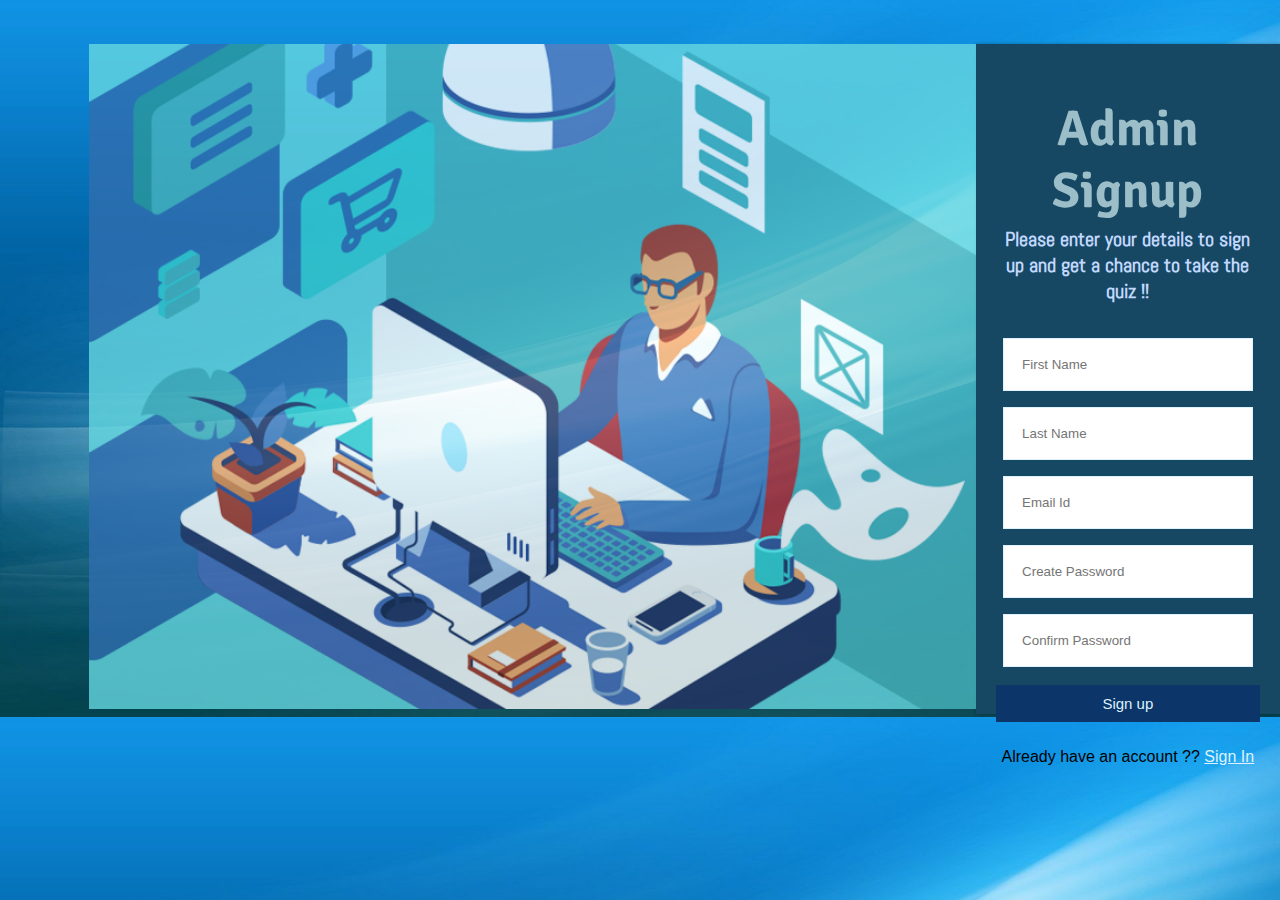
<file: login-signup/adminsignup (1).html>
<!DOCTYPE html>
<html lang="en">
<head>
    <meta charset="UTF-8">
    <meta name="viewport" content="width=device-width, initial-scale=1.0">
    <title>Signup Student</title>
    <link rel="stylesheet" href="adminsignup (1).css" />
    <link rel="preconnect" href="https://fonts.googleapis.com">
    <link rel="preconnect" href="https://fonts.gstatic.com" crossorigin>
    <link href="https://fonts.googleapis.com/css2?family=Signika+Negative:wght@300&display=swap" rel="stylesheet">
    <link rel="preconnect" href="https://fonts.googleapis.com">
    <link rel="preconnect" href="https://fonts.gstatic.com" crossorigin>
    <link href="https://fonts.googleapis.com/css2?family=Abel&display=swap" rel="stylesheet">
</head>
<body>
    <div class="combine2">
    <div class="page2">
        <img src="adminsignup.png" alt="backgroundPage">

    </div>
    
    <div class="studentsignup">
        <h1>Admin Signup</h1>
        
        
        <h4>Please enter your details to sign up and get a chance to take the quiz !!</h4>
        <form>
            <input type="name" class="input-box" placeholder="First Name">
            <input type="name" class="input-box" placeholder="Last Name">
            <input type="email" class="input-box" placeholder="Email Id">
            <input type="password" class="input-box" placeholder="Create Password">
            <input type="password" class="input-box" placeholder="Confirm Password">
            <button type="button" class="signup-btn">Sign up</button>
            <p> Already have an account  ?? <a href="adminlogin.html" class="signin"> Sign In </a></p>

        </form>

    </div>
    </div>
</body>
</html>
</file>
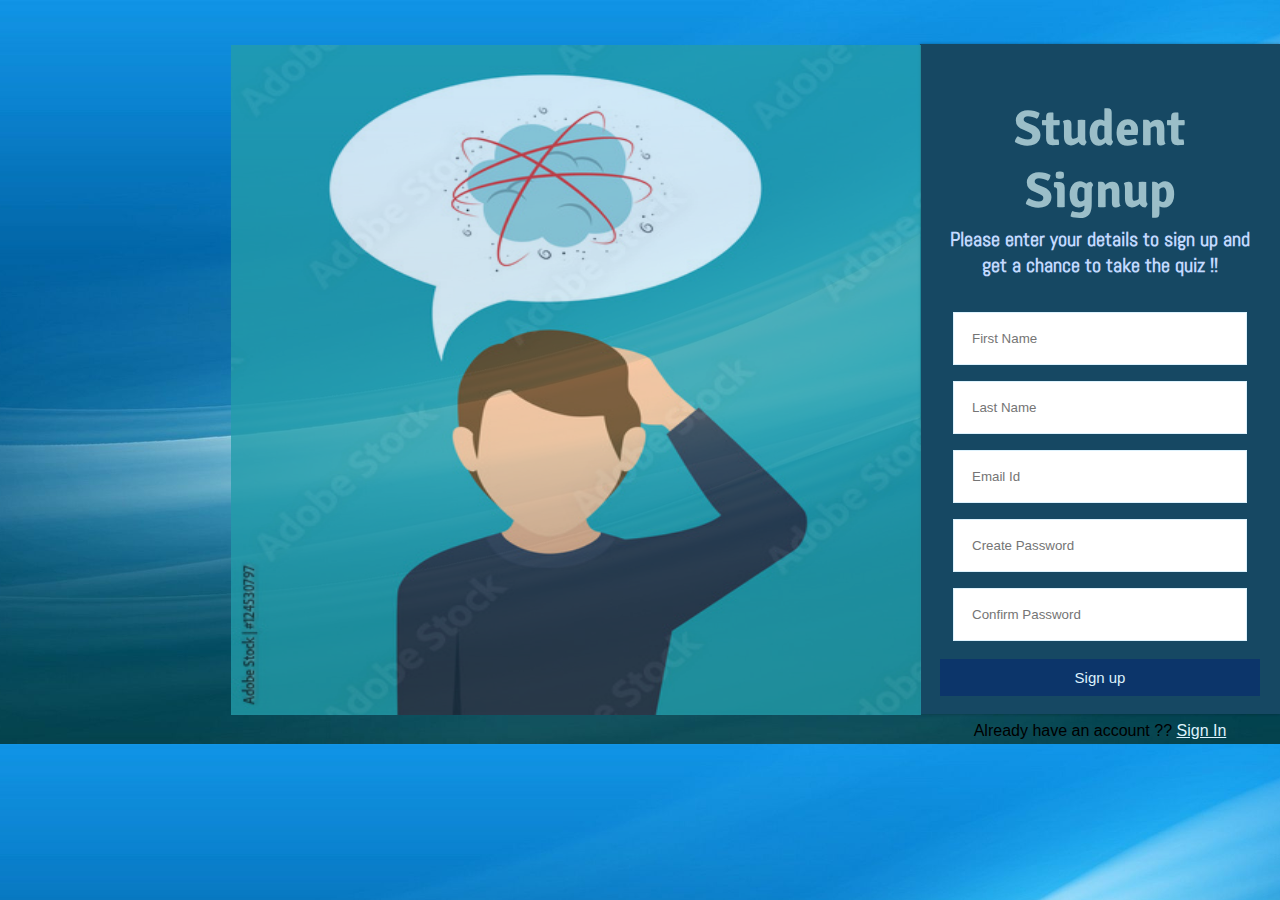
<file: login-signup/studentsignup (1).html>
<!DOCTYPE html>
<html lang="en">
<head>
    <meta charset="UTF-8">
    <meta name="viewport" content="width=device-width, initial-scale=1.0">
    <title>Signup Student</title>
    <link rel="stylesheet" href="studentsignup (1).css" />
    <link rel="preconnect" href="https://fonts.googleapis.com">
    <link rel="preconnect" href="https://fonts.gstatic.com" crossorigin>
    <link href="https://fonts.googleapis.com/css2?family=Signika+Negative:wght@300&display=swap" rel="stylesheet">
    <link rel="preconnect" href="https://fonts.googleapis.com">
    <link rel="preconnect" href="https://fonts.gstatic.com" crossorigin>
    <link href="https://fonts.googleapis.com/css2?family=Abel&display=swap" rel="stylesheet">
</head>
<body>
    <div class="combine">
  
    <div class="page">
        <img src="quizigm1.jpg">
    </div>
    <div class="studentsignup">
        <h1>Student Signup</h1>
        
        
        <h4>Please enter your details to sign up and get a chance to take the quiz !!</h4>
        <form>
            <input type="name" class="input-box" placeholder="First Name">
            <input type="name" class="input-box" placeholder="Last Name">
            <input type="email" class="input-box" placeholder="Email Id">
            <input type="password" class="input-box" placeholder="Create Password">
            <input type="password" class="input-box" placeholder="Confirm Password">
            <button type="button" class="signup-btn">Sign up</button>
            <p> Already have an account  ?? <a href="adminlogin.html" class="signin"> Sign In </a></p>

        </form>

    </div>
    </div>
    
</body>
</html>
</file>
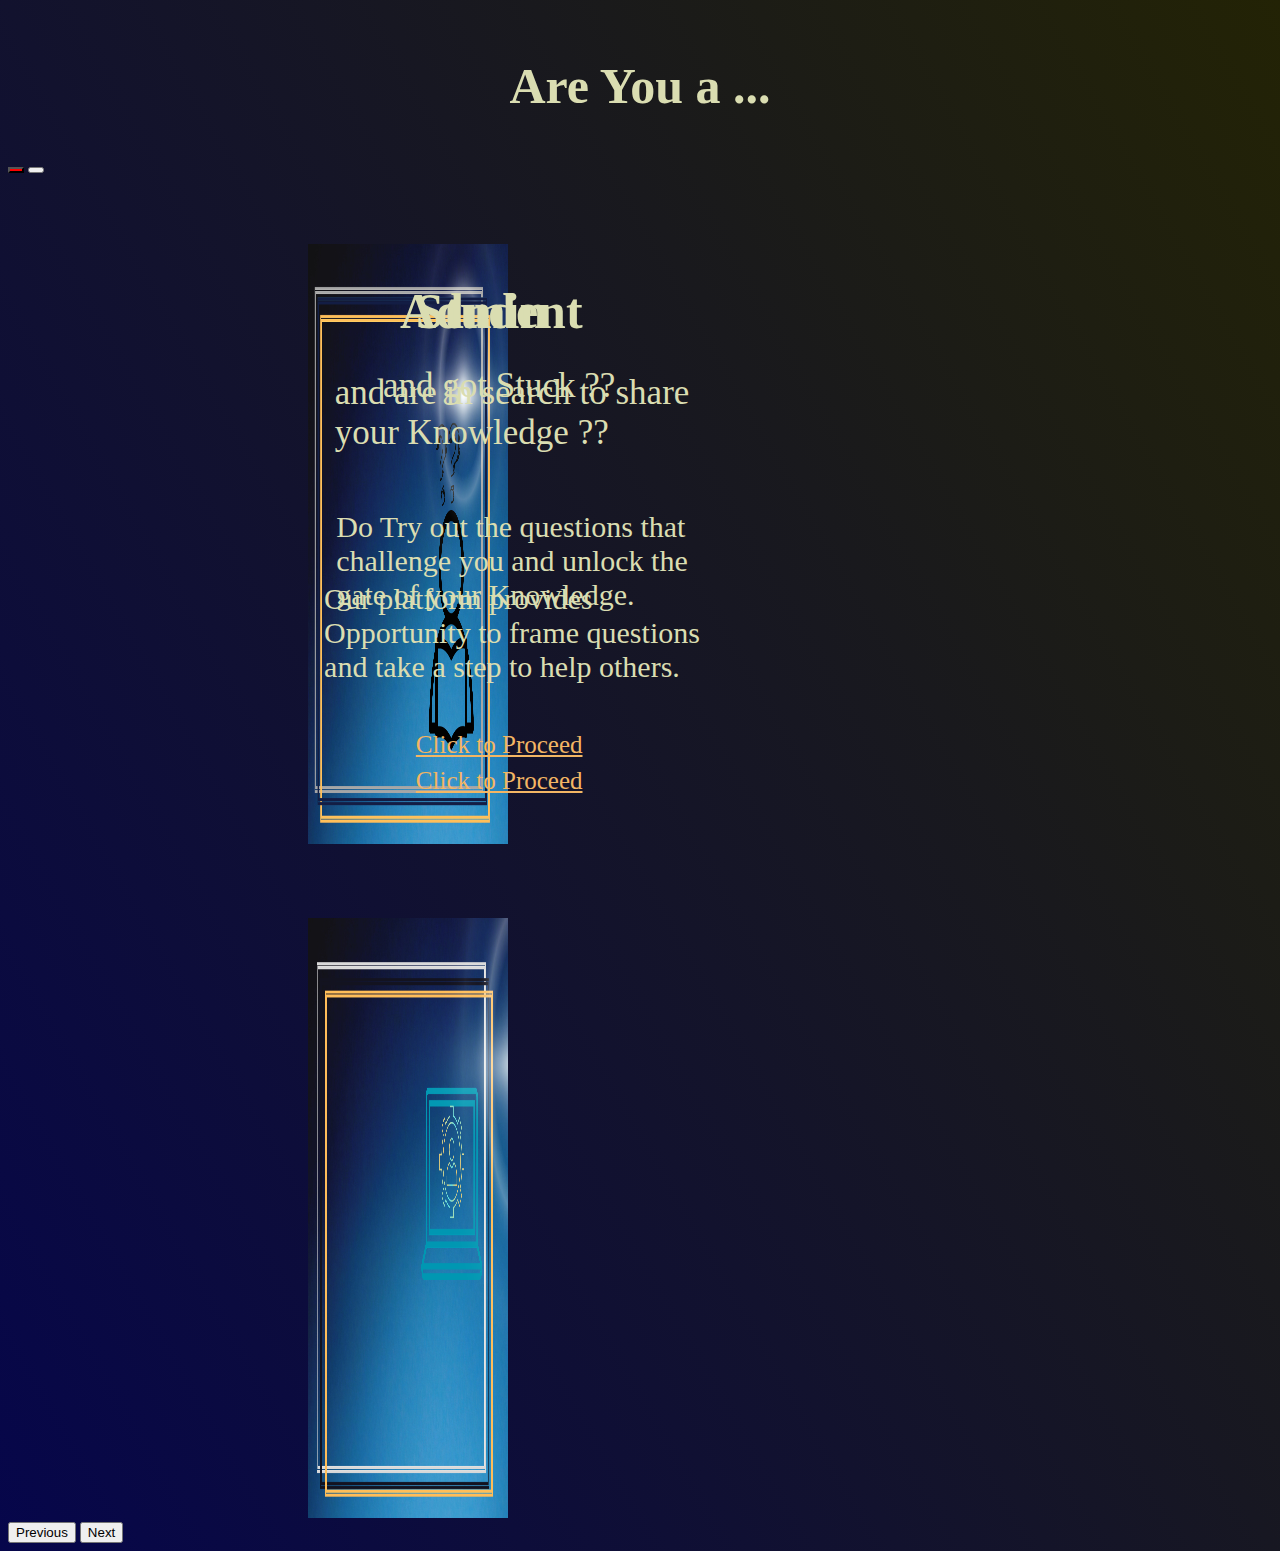
<file: slider-page/slider.html>
<!doctype html>
<html lang="en">
  <head>
    <!-- Required meta tags -->
    <meta charset="utf-8">
    <meta name="viewport" content="width=device-width, initial-scale=1">

    <!-- Bootstrap CSS -->
    <link href="https://cdn.jsdelivr.net/npm/bootstrap@5.0.2/dist/css/bootstrap.min.css" rel="stylesheet" integrity="sha384-EVSTQN3/azprG1Anm3QDgpJLIm9Nao0Yz1ztcQTwFspd3yD65VohhpuuCOmLASjC" crossorigin="anonymous">

    <title>slider</title>
    <style>
      h3 {
        color: white; 
        position: absolute; 
        top: 34%; 
        left: 39%; 
        transform: translate(-50%, -50%); 
        z-index: 100; 
        font-size: 50px;
        transition: 12s;
        
      }

      .para{
        font-size: 35px;
      }
      
      p{
        color: white; 
        position: absolute; 
        top: 45%; 
        left: 39%; 
        transform: translate(-50%, -50%); 
        z-index: 100; 
        font-weight: 450;
        font-size: 45px;
      }
      .blink {
        animation: blink 4s 2s infinite;
        }
     
      @keyframes blink {
        0% {
          opacity: 1;
        }
        50% {
          opacity: 0;
        }
        100% {
          opacity: 1;
        }
      }
    </style>

      
  </head>
  <body style="background-image:linear-gradient(60deg, rgb(6,6,75),rgb(35, 35, 5) ) ">
    <h2 style="color: white;text-align: center;padding-top:15px;font-size: 50px;font-weight: 600;top: 20px;color:#DADDB1;">Are You a ... </h2>
    <div id="carouselExampleIndicators" class="carousel slide carousel-fade" data-bs-ride="carousel">
        <div class="carousel-indicators">
          <button type="button" data-bs-target="#carouselExampleIndicators" data-bs-slide-to="0" class="active" aria-current="true" aria-label="Slide 1" style="background-color: red;"></button>
          <button type="button" data-bs-target="#carouselExampleIndicators" data-bs-slide-to="1" aria-label="Slide 2"></button>
        </div>
        <div class="carousel-inner">
          <div class="carousel-item active">
            <img src="student (2).png" class="d-block w-100 " height="600px" width="200px" style="padding-right: 300px; padding-left: 300px; padding-top: 70px;" alt="...">
            <h3 class="blink" style="top:29%;color:#DADDB1;font-family: Margot;">Student</h3>
            <p style="font-size: 35px;top:39%;color:#DADDB1;font-family: Margot;">       and got Stuck ??                </p>
            <p class="para" style="top: 59%;left:40%;font-size: 30px;color:#DADDB1;font-family: Margot;">Do Try out the questions that <br/> challenge you and unlock the<br/> gate of your Knowledge.</p>
            <p style="font-size: 25px;font-weight: 500;top: 80%;"><a href="/login-signup/studentsignup (1).html" style="color: #F3B664;">Click to Proceed</a></p>
          </div>
          <div class="carousel-item">
            <img src="admin (2) (1).png" class="d-block w-100 "  height="600px" width="200px" style="padding-right: 300px; padding-left: 300px; padding-top: 70px;border-radius: 15px;" alt="...">
            <h3 class="blink" style="top:29%;color:#DADDB1;font-family: Margot;left:37%;">Admin</h3>
            <p style="font-size: 35px;top:42%;color:#DADDB1;font-family: Margot;left:40%">  and are in search to share <br/>your Knowledge ??  </p>
            <p style="top: 67%;left:40%;font-size: 30px;color:#DADDB1;font-family: Margot;">  Our platform provides<br/> Opportunity to frame questions<br/>and take a step to help others.</p>
            <p style="font-size: 25px;font-weight: 500;top: 84%;"><a href="/login-signup/adminsignup (1).html" style="color: #F3B664;">Click to Proceed</a></p>
          </div>
        </div>
        <button class="carousel-control-prev" type="button" data-bs-target="#carouselExampleIndicators" data-bs-slide="prev">
          <span class="carousel-control-prev-icon" aria-hidden="true"></span>
          <span class="visually-hidden">Previous</span>
        </button>
        <button class="carousel-control-next" type="button" data-bs-target="#carouselExampleIndicators" data-bs-slide="next">
          <span class="carousel-control-next-icon" aria-hidden="true"></span>
          <span class="visually-hidden">Next</span>
        </button>
      </div>

    <!-- Optional JavaScript; choose one of the two! -->

    <!-- Option 1: Bootstrap Bundle with Popper -->
    <script src="https://cdn.jsdelivr.net/npm/bootstrap@5.0.2/dist/js/bootstrap.bundle.min.js" integrity="sha384-MrcW6ZMFYlzcLA8Nl+NtUVF0sA7MsXsP1UyJoMp4YLEuNSfAP+JcXn/tWtIaxVXM" crossorigin="anonymous"></script>

    <!-- Option 2: Separate Popper and Bootstrap JS -->
    <!--
    <script src="https://cdn.jsdelivr.net/npm/@popperjs/core@2.9.2/dist/umd/popper.min.js" integrity="sha384-IQsoLXl5PILFhosVNubq5LC7Qb9DXgDA9i+tQ8Zj3iwWAwPtgFTxbJ8NT4GN1R8p" crossorigin="anonymous"></script>
    <script src="https://cdn.jsdelivr.net/npm/bootstrap@5.0.2/dist/js/bootstrap.min.js" integrity="sha384-cVKIPhGWiC2Al4u+LWgxfKTRIcfu0JTxR+EQDz/bgldoEyl4H0zUF0QKbrJ0EcQF" crossorigin="anonymous"></script>
    -->
    
</body>
</html>
</file>
<file: login-signup/adminsignup (1).css>
body{
    padding: 0px;
    margin: 0px;
    font-family: sans-serif;
    background-image: url(background\ \(1\).jpg);
    background-size: cover;
    background-position: center;
}


.studentsignup{
    width: 400px;
    box-shadow: 0 0 3px rgba(0, 0, 0, 0.3);
    background: #164863;
    padding: 20px;
    margin: 8% auto 0;
    text-align: center;
    height: 630px;
    margin-top: 44px;
    margin-left: 0px;
    
}

.page2 img{
    height: 665px;
    margin-top: 44px;
    margin-left: 89px;
    opacity: 0.8;
}

.combine2{
    display: flex;
    text-align: center;
    justify-content: center;
}

.studentsignup h1{
    color: #9BBEC8;
    margin-bottom: 5px;
    font-family: 'Signika Negative', sans-serif;
    font-size: 50px

}

.studentsignup h4{
    color: #C2D9FF;
    font-family: 'Abel', sans-serif;
    font-size: 20px;
    margin-top: -1px;
}

.input-box{
    padding: 18px;
    margin: 8px 0;
    width: 80%;
    border: 1px solid #DDF2FD;
    justify-content: center;
}

button{
    color: #DDF2FD;
    width: 100%;
    padding: 10px;
    
    font-size: 15px;
    margin: 10px 0;
    border: none;
    outline: none;
    
}

.signin{
    color: #DDF2FD;
}

.signup-btn{
    background-color: #0C356A;
}

hr{
    margin-top: 20px;
    width: 80%;

}
</file>
<file: login-signup/studentsignup (1).css>
body{
    padding: 0px;
    margin: 0px;
    font-family: sans-serif;
    background-image: url(background\ \(1\).jpg);
    background-size: cover;
    background-position: center;
}

.combine{
    display: flex;
    text-align: center;
    justify-content: center;
}

.page{
    width: 400px;
    padding: 25px;
}


.studentsignup{
    width: 400px;
    box-shadow: 0 0 3px rgba(0, 0, 0, 0.3);
    background: #164863;
    padding: 20px;
    margin: 8% auto 0;
    text-align: center;
    height: 630px;
    margin-top: 44px;
    margin-left: 470px;
    
}

.page img{
    height: 670px;
    margin-top: 20px;
    margin-left: 206px;
    width: 690px;
    opacity: 0.8;
}

.studentsignup h1{
    color: #9BBEC8;
    margin-bottom: 5px;
    font-family: 'Signika Negative', sans-serif;
    font-size: 50px

}

.studentsignup h4{
    color: #C2D9FF;
    font-family: 'Abel', sans-serif;
    font-size: 20px;
    margin-top: -1px;
}

.input-box{
    padding: 18px;
    margin: 8px 0;
    width: 80%;
    border: 1px solid #DDF2FD;
    justify-content: center;
}

button{
    color: #DDF2FD;
    width: 100%;
    padding: 10px;
    
    font-size: 15px;
    margin: 10px 0;
    border: none;
    outline: none;
    
}

.signin{
    color: #DDF2FD;
}

.signup-btn{
    background-color: #0C356A;
}

hr{
    margin-top: 20px;
    width: 80%;

}
</file>
